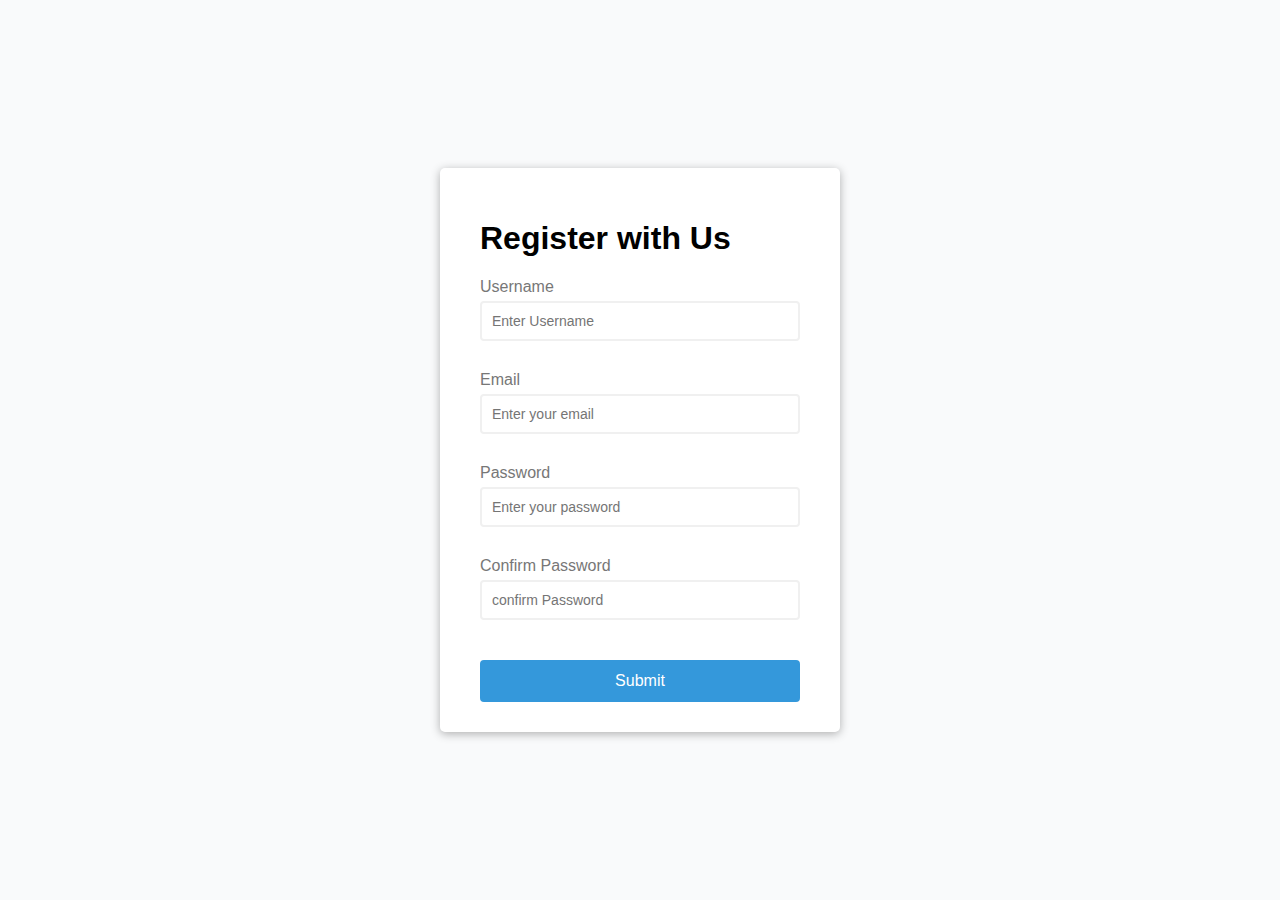
<file: form-validator/index.html>
<!DOCTYPE html>
<html lang="en">
  <head>
    <meta charset="UTF-8" />
    <meta http-equiv="X-UA-Compatible" content="IE=edge" />
    <meta name="viewport" content="width=device-width, initial-scale=1.0" />
    <title>Form Validator</title>
    <link rel="stylesheet" href="style.css">
  </head>
  <body>
    <div class="container">
      <form id="form" class="form">
        <h1>Register with Us</h1>

        <div class="form-control">
          <label for="username"> Username</label>
          <input placeholder="Enter Username" type="text" id="username" />
          <small>Error Message</small>
        </div>

        <div class="form-control">
          <label for="email"> Email</label>
          <input id="email" type="text" placeholder="Enter your email"  /> 
          <small>Error Message</small>

        </div>

        <div class="form-control">
          <label for="password"> Password</label>
          <input type="password" id="password" placeholder="Enter your password" />
          <small>Error Message</small>

        </div>
        <div class="form-control">
          <label for="confirmPassword"> Confirm Password</label>
          <input type="password" name="" id="confirmPassword" placeholder="confirm Password" />
          <small>Error Message</small>

        </div>
        <button>Submit</button>
      </form>
    </div>
    <script src='script.js'></script>
  </body>
</html>
</file>
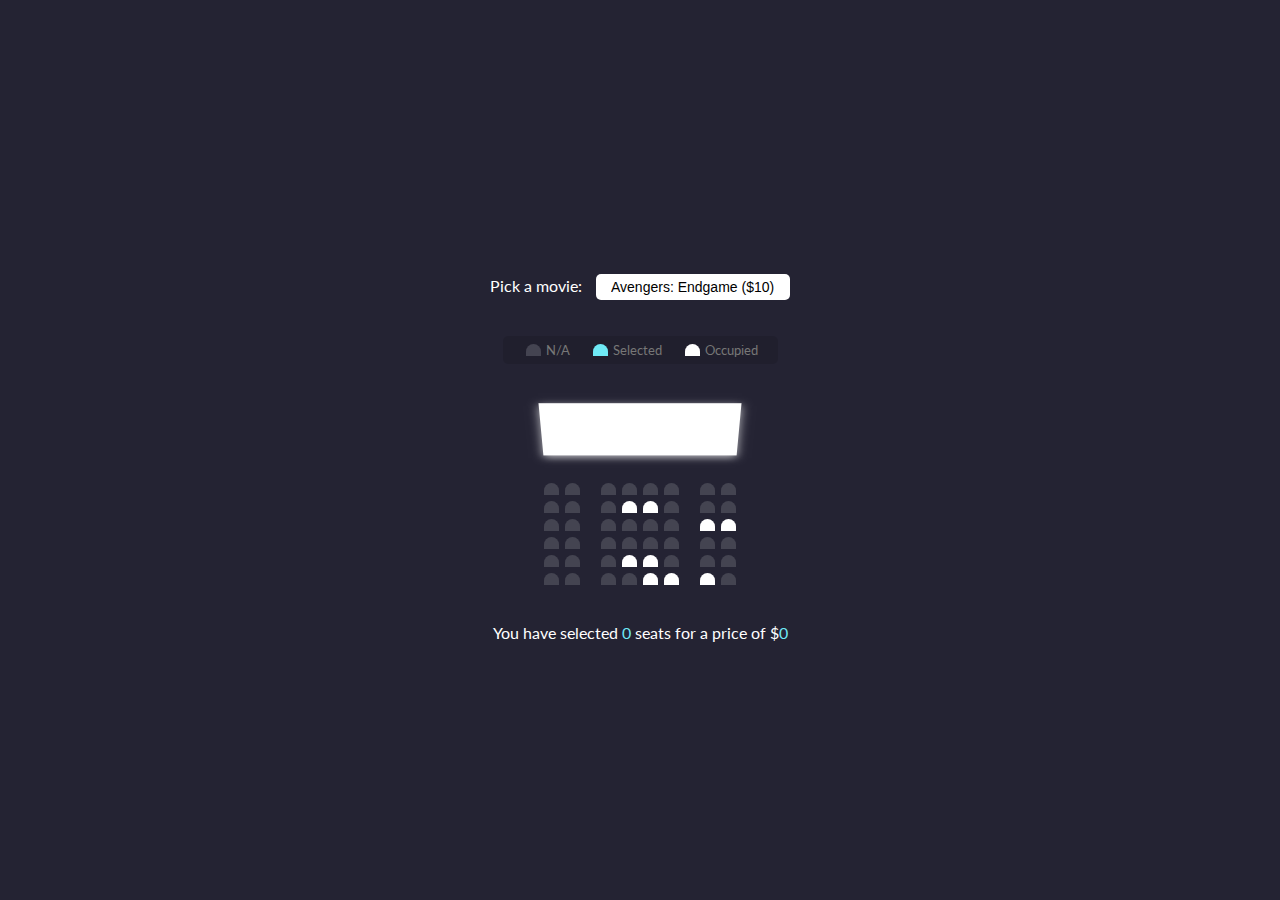
<file: movie-seat-booking/index.html>
<!DOCTYPE html>
<html lang="en">
  <head>
    <meta charset="UTF-8" />
    <meta name="viewport" content="width=device-width, initial-scale=1.0" />
    <meta http-equiv="X-UA-Compatible" content="ie=edge" />
    <link rel="stylesheet" href="style.css" />
    <title>Movie Seat Booking</title>
  </head>
  <body>
    <div class="movie-container">
      <label>Pick a movie:</label>
      <select id="movie">
        <option value="10">Avengers: Endgame ($10)</option>
        <option value="12">Joker ($12)</option>
        <option value="8">Toy Story 4 ($8)</option>
        <option value="9">The Lion King ($9)</option>
      </select>
    </div>

    <ul class="showcase">
      <li>
        <div class="seat"></div>
        <small>N/A</small>
      </li>
      <li>
        <div class="seat selected"></div>
        <small>Selected</small>
      </li>
      <li>
        <div class="seat occupied"></div>
        <small>Occupied</small>
      </li>
    </ul>

    <div class="container">
      <div class="screen"></div>

      <div class="row">
        <div class="seat"></div>
        <div class="seat"></div>
        <div class="seat"></div>
        <div class="seat"></div>
        <div class="seat"></div>
        <div class="seat"></div>
        <div class="seat"></div>
        <div class="seat"></div>
      </div>
      <div class="row">
        <div class="seat"></div>
        <div class="seat"></div>
        <div class="seat"></div>
        <div class="seat occupied"></div>
        <div class="seat occupied"></div>
        <div class="seat"></div>
        <div class="seat"></div>
        <div class="seat"></div>
      </div>
      <div class="row">
        <div class="seat"></div>
        <div class="seat"></div>
        <div class="seat"></div>
        <div class="seat"></div>
        <div class="seat"></div>
        <div class="seat"></div>
        <div class="seat occupied"></div>
        <div class="seat occupied"></div>
      </div>
      <div class="row">
        <div class="seat"></div>
        <div class="seat"></div>
        <div class="seat"></div>
        <div class="seat"></div>
        <div class="seat"></div>
        <div class="seat"></div>
        <div class="seat"></div>
        <div class="seat"></div>
      </div>
      <div class="row">
        <div class="seat"></div>
        <div class="seat"></div>
        <div class="seat"></div>
        <div class="seat occupied"></div>
        <div class="seat occupied"></div>
        <div class="seat"></div>
        <div class="seat"></div>
        <div class="seat"></div>
      </div>
      <div class="row">
        <div class="seat"></div>
        <div class="seat"></div>
        <div class="seat"></div>
        <div class="seat"></div>
        <div class="seat occupied"></div>
        <div class="seat occupied"></div>
        <div class="seat occupied"></div>
        <div class="seat"></div>
      </div>
    </div>

    <p class="text">
      You have selected <span id="count">0</span> seats for a price of $<span
        id="total"
        >0</span
      >
    </p>

    <script src="script.js"></script>
  </body>
</html>
</file>
<file: form-validator/style.css>
:root {
    --success--color:#2ecc71;
    --error-color:#e74c3c;
}

* {
  box-sizing: border-box;
}

body {
    background-color: #f9fafb;
    font-family: sans-serif;

    display: flex;
    align-items: center;
    justify-content: center;
    min-height: 100vh;
    margin: 0;
}

.container {
    background-color: #fff;
    border-radius: 5px;
    /* Drop shadow */
    box-shadow: 0 2px 10px rgba(0, 0, 0, 0.3); 
    width: 400px;
}

h2 {
    text-align: center;
    margin: 0 0 20px;
}

.form {
    padding: 30px 40px;
}

.form-control {
    margin-bottom: 10px;
    padding-bottom: 20px;
    position: relative;
}

.form-control label {
    color: #777;
    /* labels are display inline by default */
    display: block;
    margin-bottom: 5px;
}

.form-control input {
    border: 2px solid #f0f0f0;
    border-radius: 4px;
    display: block;
    /* 100% of its container */
    width: 100%;
    padding: 10px;
    font-size: 14px;
}

.form-control input:focus {
    outline: 0;
    border-color: #777;
}

.form-control.success input {
    border-color: var(--success--color);
}
.form-control.error input {
    border-color: var(--error-color)
}

.form-control small {
    color: var(--error-color);
    position: absolute;
    bottom: 0;
    left:0;
    visibility: hidden;
    /* display: none;  collpaes anything around it */
}

.form-control.error small {
    visibility: visible;
}

.form button {
    cursor: pointer;
    background-color: #3498db;
    border: 2px solid #3498db;
    border-radius: 4px;
    color : #fff;
    display: block;
    font-size: 16px;
    padding: 10px;
    margin-top: 20px;
    width: 100%;
}
</file>
<file: movie-seat-booking/style.css>
@import url('https://fonts.googleapis.com/css?family=Lato&display=swap');

* {
    box-sizing: border-box;
}

body {
    background-color: #242333;
    color: #fff;
    display: flex;
    flex-direction: column;
    align-items: center;
    justify-content: center;
    height: 100vh;
    font-family: 'Lato', sans-serif;
    margin: 0;
}

.movie-container {
    margin: 20px 0;
}

.movie-container select {
    background-color: #fff;
    border: 0;
    border-radius: 5px;
    font-size: 14px;
    margin-left: 10px;
    padding: 5px 15px 5px 15px;
    -moz-appearance: none;
    -webkit-appearance: none;
    appearance: none;
}

.seat {
    background-color: #444451;
    height: 12px;
    width: 15px;
    margin: 3px;
    border-top-left-radius: 10px;
    border-top-right-radius: 10px;
}

.seat.selected {
    background-color: #6feaf6;
}

.seat.occupied {
    background-color: #fff;
}

.seat:nth-of-type(2) {
    margin-right: 18px;
}

.seat:nth-last-of-type(2) {
    margin-left: 18px;

}

.seat:not(.occupied):hover {
    cursor: pointer;
    transform: scale(1.2);
}

.showcase .seat:not(.occupied):hover {
    cursor: pointer;
    transform: scale(1);
}

.showcase {
    background: rgba(0, 0, 0, 0.1);
    padding: 5px 10px;
    border-radius: 5px;
    color: #777;
    list-style-type: none;
    display: flex;
    justify-content: space-between;
}

.showcase li {
    display: flex;
    align-items: center;
    justify-content: center;
    margin: 0 10px;
}

.showcase li small {
    margin-left: 2px;

}

.row {
    display: flex;

}

.screen {
    background-color: #fff;
    height: 70px;
    width: 100%;
    margin: 15px 0;
    transform: rotateX(-45deg);
    box-shadow: 0 3px 10px rgba(255, 255, 255, 0.7);
}

.container {
    /* titls the screen */
    perspective: 1000px;
    margin-bottom: 30px;
}

p.text span {
    color: #6feaf6
}

p.text {
    margin: 5px 0;
}
</file>
